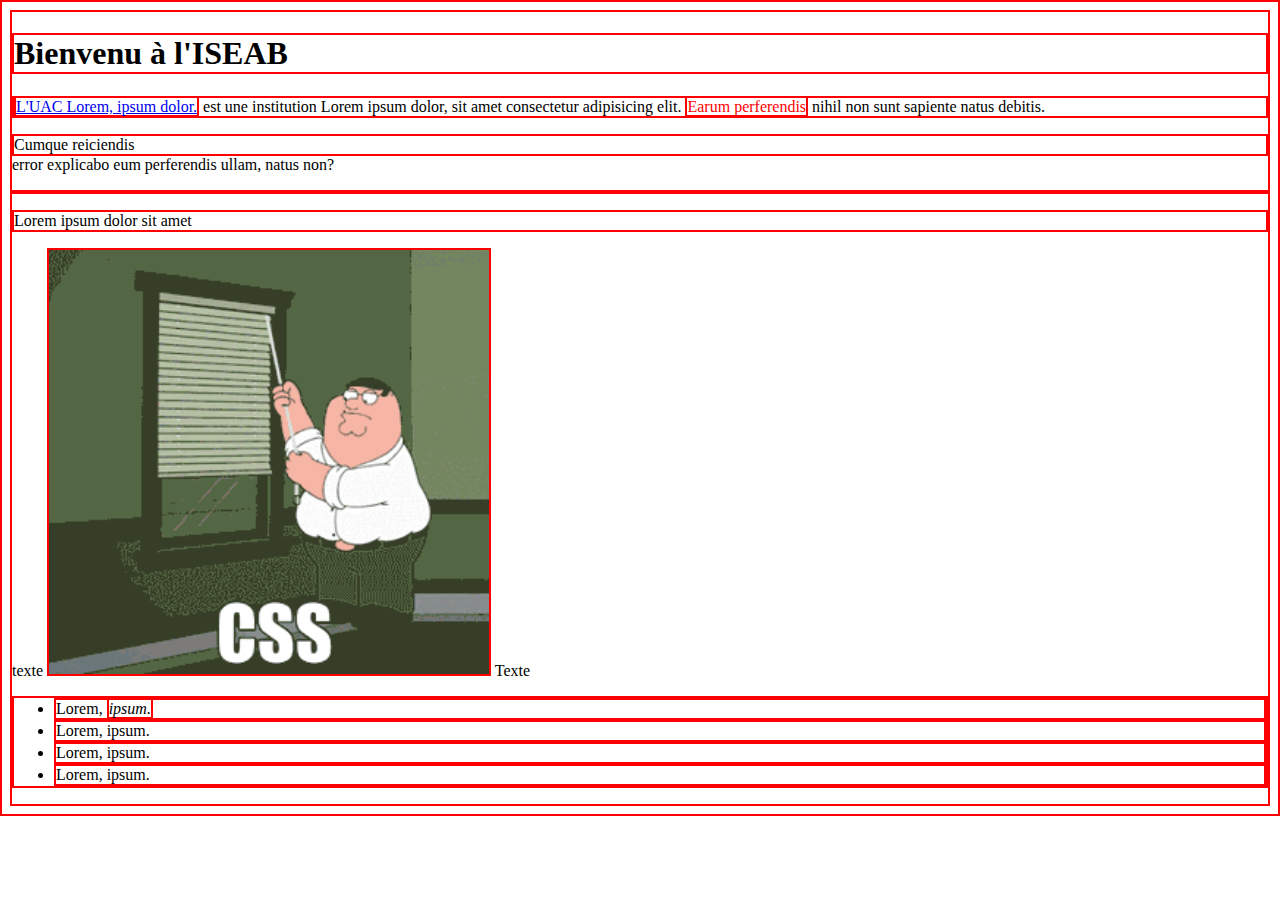
<file: index.html>
<!DOCTYPE html>
<html lang="en">
<head>
    <meta charset="UTF-8">
    <title>Home page</title>
    <link rel="stylesheet" href="style3.css">
</head>
<body>
    <h1>Bienvenu à l'ISEAB</h1>
    <p><a href="www.uaconline.edu.cd">L'UAC Lorem, ipsum dolor.</a> est une institution Lorem ipsum dolor, sit amet consectetur adipisicing elit. <span id="text1">Earum perferendis</span> nihil non sunt sapiente natus debitis. <div>Cumque reiciendis</div> error explicabo eum perferendis ullam, natus non?</p>

    <p>Lorem ipsum dolor sit amet </p> texte
    <img src="assets/images/css.gif" alt="Photo css" width="440"> Texte
    <ul>
        <li>Lorem, <em>ipsum.</em></li>
        <li>Lorem, ipsum.</li>
        <li>Lorem, ipsum.</li>
        <li>Lorem, ipsum.</li>
    </ul>
</body>
</html>
</file>
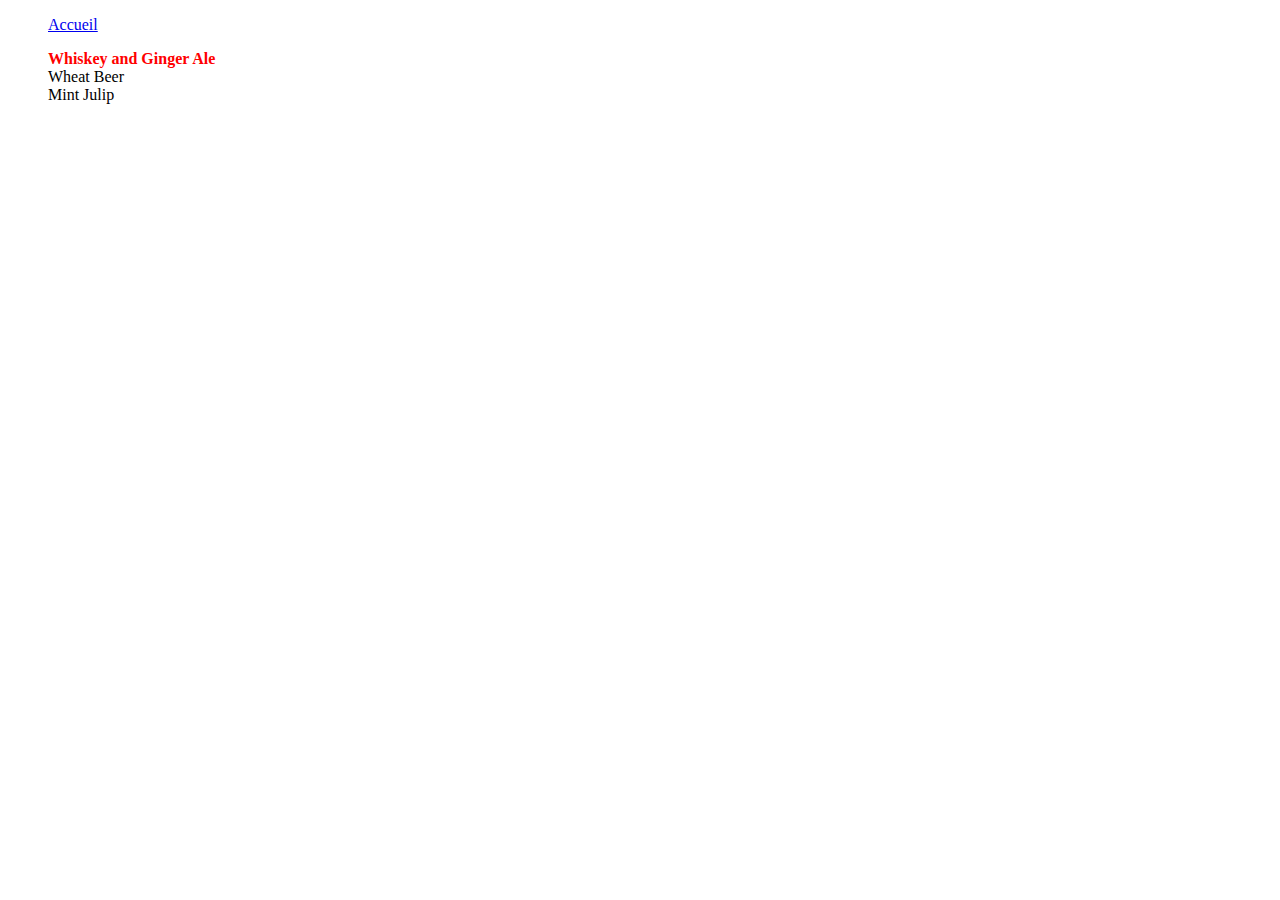
<file: autres/index.html>
<!DOCTYPE html>
<html lang="en">
<head>
    <meta charset="UTF-8">
    <meta name="viewport" content="width=device-width, initial-scale=1.0">
    <title>Accueil</title>
    <link rel="stylesheet" href="style.css">
</head>
<body>
    <header>
        <nav>
            <ul>
                <li><a href="#">Accueil</a></li>
            </ul>
        </nav>
    </header>
    <main>
        <ul id="summer-drinks">
            <li class="favorite">Whiskey and Ginger Ale</li>
            <li>Wheat Beer</li>
            <li>Mint Julip</li>
         </ul>
    </main>
</body>
</html>
</file>
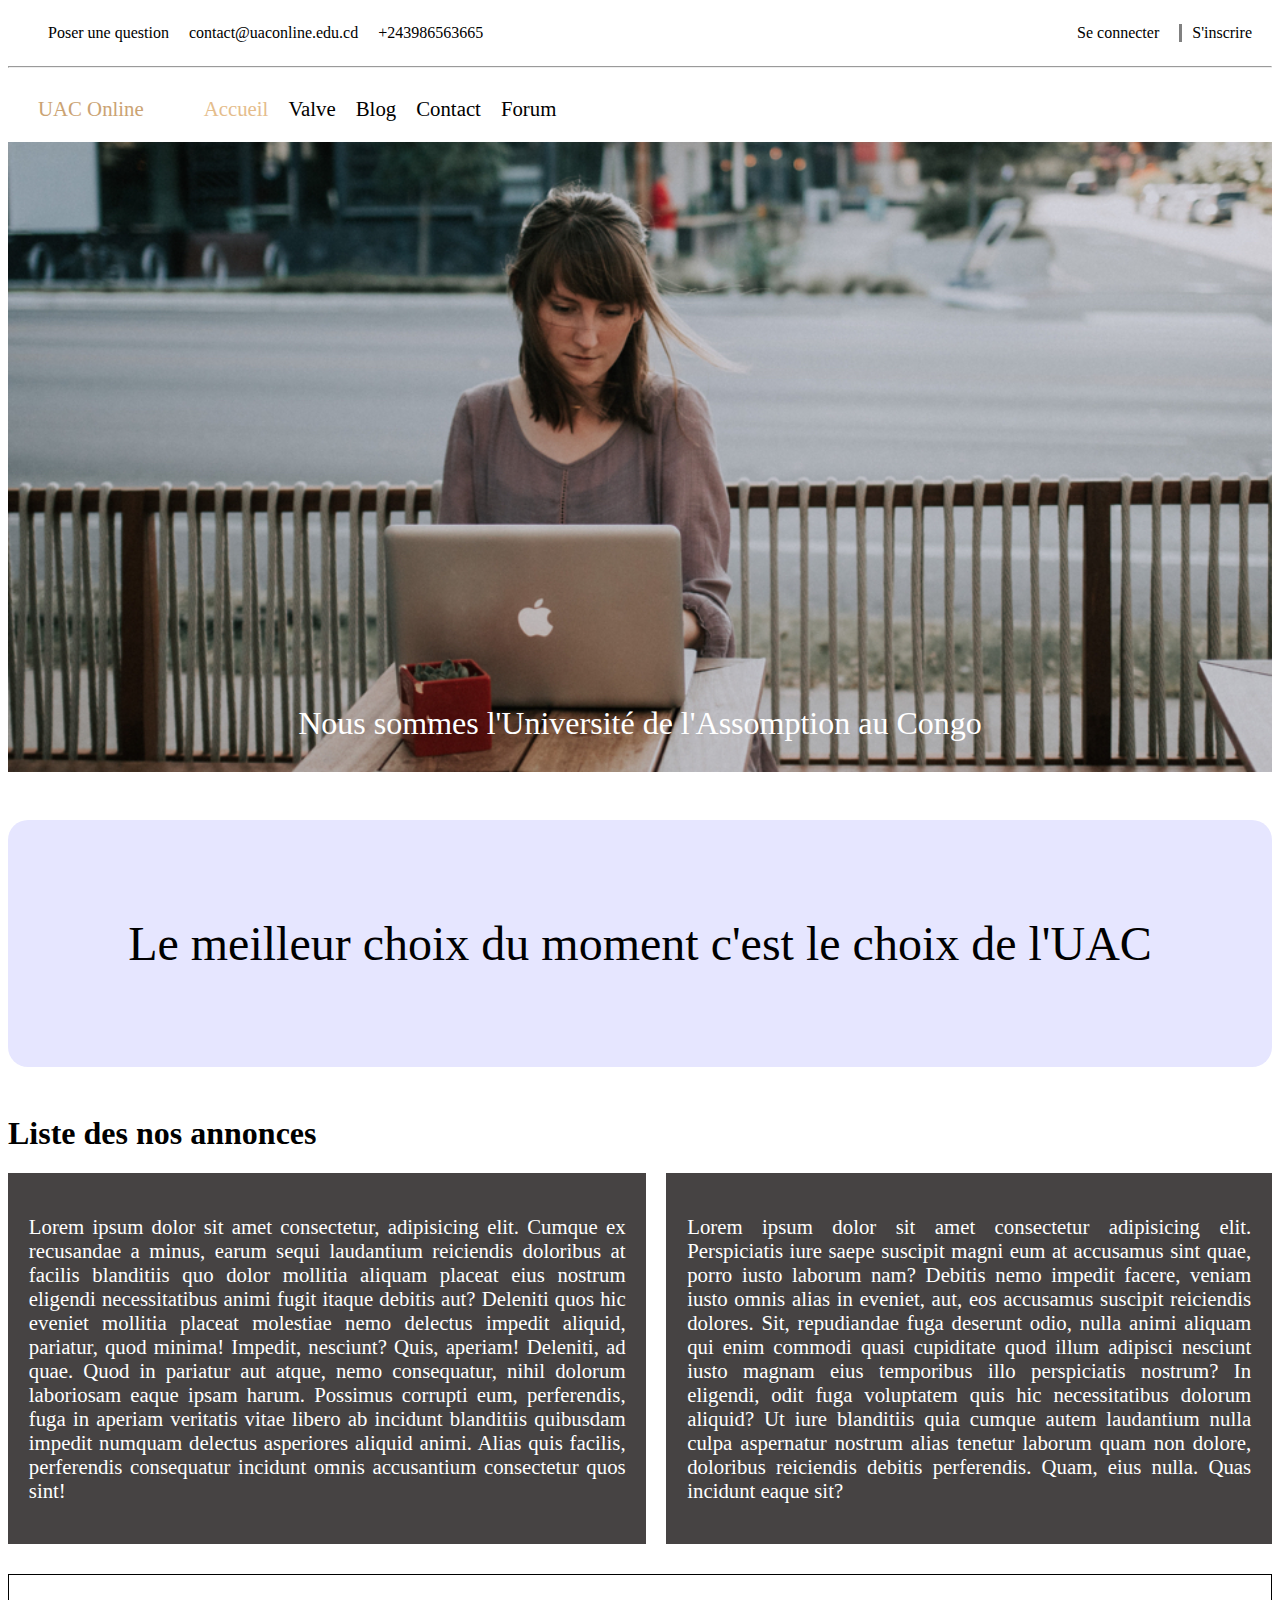
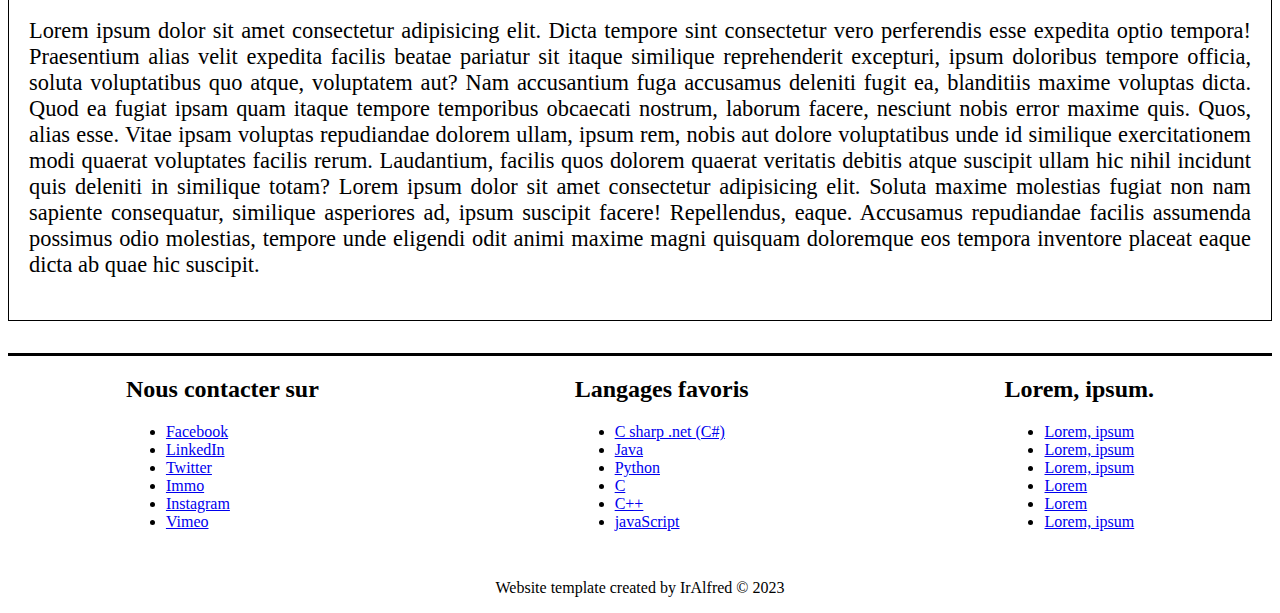
<file: tp1/index.html>
<!DOCTYPE html>
<html lang="en">
<head>
    <meta charset="UTF-8">
    <meta name="viewport" content="width=device-width, initial-scale=1.0">
    <title>Accueil - UAC Online</title>
    <link rel="stylesheet" href="style.css">

    <!-- OG -->
	<meta property="og:title" content="Labo UAC :" />
	<meta property="og:description" content="Laboratoire informatique de l'UAC" />
	<meta property="og:image" content="https://www.tp1.polytech.uaclab.net/img.jpg">
	<meta property="og:locale" content="fr_FR" />
	<meta property="og:url" content="https://www.tp1.polytech.uaclab.net" />
	<meta property="og:type" content="article">
	<meta property="og:fb:app_id">
	<meta name="format-detection" content="telephone=no">
</head>
<body>
    <header>
        <div class="flex-container main-top">
            <div>
                <ul class="flex-container">
                    <li>Poser une question</li>
                    <li>contact@uaconline.edu.cd</li>
                    <li>+243986563665</li>
                </ul>
            </div>
            <div>
                <ul class="flex-container">
                    <li>Se connecter</li>
                    <li class="border-left">S'inscrire</li>
                </ul>
            </div>
        </div><hr>
        <nav class="flex-container">
            <div>
                <p class="brand">UAC Online</p>
            </div>
            <ul class="flex-container nav">
                <li class="active"><a class="active" href="#">Accueil</a></li>
                <li><a href="#">Valve</a></li>
                <li><a href="#">Blog</a></li>
                <li><a href="#">Contact</a></li>
                <li><a href="#">Forum</a></li>
            </ul>
        </nav>
    </header>
    <main>
        <div id="poster-carousel">
            Nous sommes l'Université de l'Assomption au Congo
        </div>
        <div id="devise">
            Le meilleur choix du moment c'est le choix de l'UAC
        </div>
        <h1>Liste des nos annonces</h1>
        <div id="annonces" class="flex-container">
            <div class="annonce">
                <p>Lorem ipsum dolor sit amet consectetur, adipisicing elit. Cumque ex recusandae a minus, earum sequi laudantium reiciendis doloribus at facilis blanditiis quo dolor mollitia aliquam placeat eius nostrum eligendi necessitatibus animi fugit itaque debitis aut? Deleniti quos hic eveniet mollitia placeat molestiae nemo delectus impedit aliquid, pariatur, quod minima! Impedit, nesciunt? Quis, aperiam! Deleniti, ad quae. Quod in pariatur aut atque, nemo consequatur, nihil dolorum laboriosam eaque ipsam harum. Possimus corrupti eum, perferendis, fuga in aperiam veritatis vitae libero ab incidunt blanditiis quibusdam impedit numquam delectus asperiores aliquid animi. Alias quis facilis, perferendis consequatur incidunt omnis accusantium consectetur quos sint!</p>
            </div>
            <div class="annonce">
                <p>Lorem ipsum dolor sit amet consectetur adipisicing elit. Perspiciatis iure saepe suscipit magni eum at accusamus sint quae, porro iusto laborum nam? Debitis nemo impedit facere, veniam iusto omnis alias in eveniet, aut, eos accusamus suscipit reiciendis dolores. Sit, repudiandae fuga deserunt odio, nulla animi aliquam qui enim commodi quasi cupiditate quod illum adipisci nesciunt iusto magnam eius temporibus illo perspiciatis nostrum? In eligendi, odit fuga voluptatem quis hic necessitatibus dolorum aliquid? Ut iure blanditiis quia cumque autem laudantium nulla culpa aspernatur nostrum alias tenetur laborum quam non dolore, doloribus reiciendis debitis perferendis. Quam, eius nulla. Quas incidunt eaque sit?</p>
            </div>
        </div>
        <div style="text-align: justify; font-size: 1.4em; padding: 20px;border: 1px solid black; margin-top: 30px; margin-bottom: 20px;">
            <p>Lorem ipsum dolor sit amet consectetur adipisicing elit. Dicta tempore sint consectetur vero perferendis esse expedita optio tempora! Praesentium alias velit expedita facilis beatae pariatur sit itaque similique reprehenderit excepturi, ipsum doloribus tempore officia, soluta voluptatibus quo atque, voluptatem aut? Nam accusantium fuga accusamus deleniti fugit ea, blanditiis maxime voluptas dicta. Quod ea fugiat ipsam quam itaque tempore temporibus obcaecati nostrum, laborum facere, nesciunt nobis error maxime quis. Quos, alias esse. Vitae ipsam voluptas repudiandae dolorem ullam, ipsum rem, nobis aut dolore voluptatibus unde id similique exercitationem modi quaerat voluptates facilis rerum. Laudantium, facilis quos dolorem quaerat veritatis debitis atque suscipit ullam hic nihil incidunt quis deleniti in similique totam? Lorem ipsum dolor sit amet consectetur adipisicing elit. Soluta maxime molestias fugiat non nam sapiente consequatur, similique asperiores ad, ipsum suscipit facere! Repellendus, eaque. Accusamus repudiandae facilis assumenda possimus odio molestias, tempore unde eligendi odit animi maxime magni quisquam doloremque eos tempora inventore placeat eaque dicta ab quae hic suscipit.</p>
        </div>
    </main>
    <footer>
        <div class="flex-container footer">
            <div>
                <h2>Nous contacter sur</h2>
                <ul>
                    <li><a href="#">Facebook</a></li>
                    <li><a href="#">LinkedIn</a></li>
                    <li><a href="#">Twitter</a></li>
                    <li><a href="#">Immo</a></li>
                    <li><a href="#">Instagram</a></li>
                    <li><a href="#">Vimeo</a></li>
                </ul>
            </div>
            <div>
                <h2>Langages favoris</h2>
                <ul>
                    <li><a href="#">C sharp .net (C#)</a></li>
                    <li><a href="#">Java</a></li>
                    <li><a href="#">Python</a></li>
                    <li><a href="#">C</a></li>
                    <li><a href="#">C++</a></li>
                    <li><a href="#">javaScript</a></li>
                </ul>
            </div>
            <div>
                <h2>Lorem, ipsum.</h2>
                <ul>
                    <li><a href="#">Lorem, ipsum</a></li>
                    <li><a href="#">Lorem, ipsum</a></li>
                    <li><a href="#">Lorem, ipsum</a></li>
                    <li><a href="#">Lorem</a></li>
                    <li><a href="#">Lorem</a></li>
                    <li><a href="#">Lorem, ipsum</a></li>
                </ul>
            </div>
        </div>
        <p style="text-align: center;">Website template created by IrAlfred &copy; 2023</p>
    </footer>

    <script>
        document.oncontextmenu = function(){return false;}
    </script>
</body>
</html>
</file>
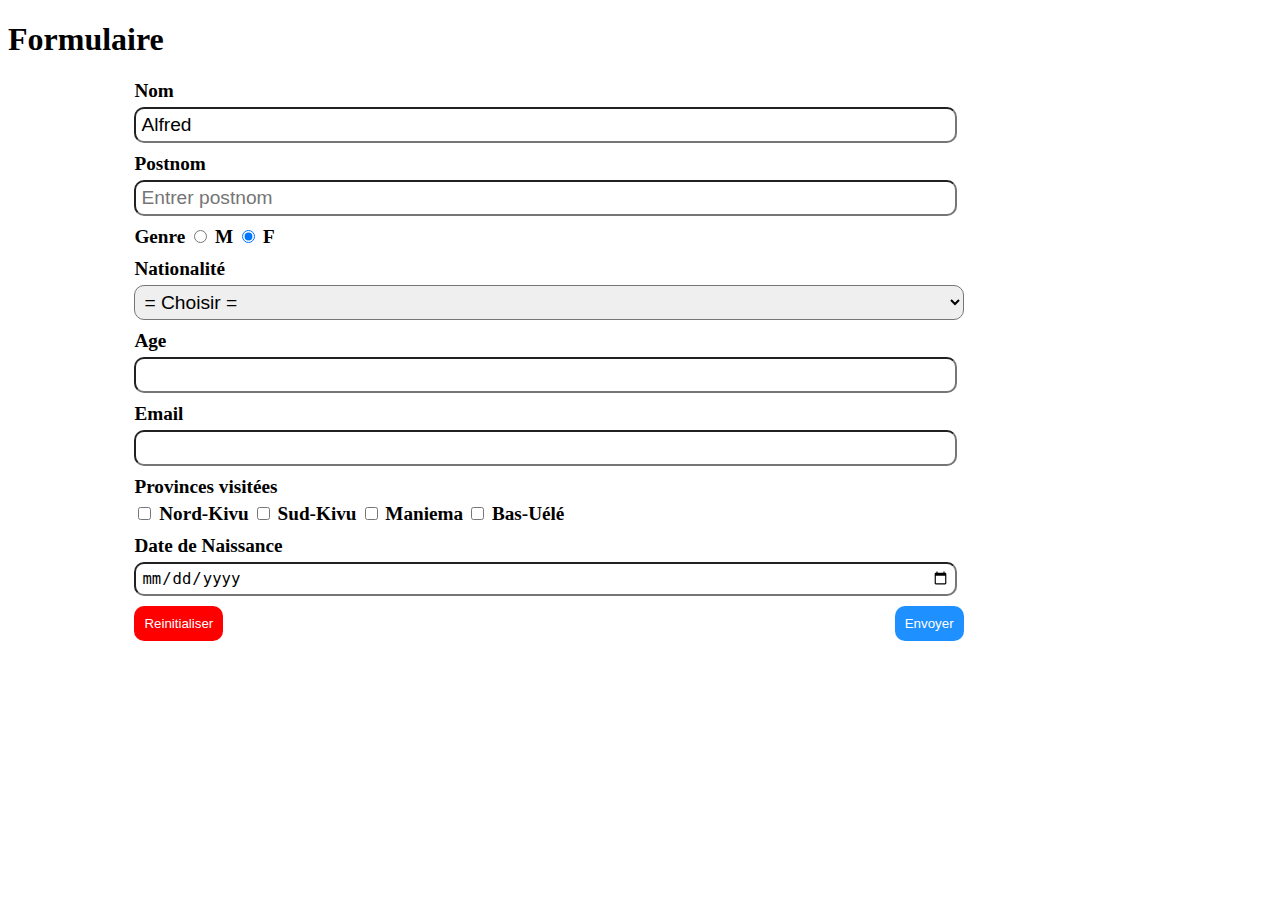
<file: webApp0708/index.html>
<!DOCTYPE html>
<html lang="en">
<head>
    <meta charset="UTF-8">
    <meta name="viewport" content="width=device-width, initial-scale=1.0">
    <title>Intro formulaires</title>
    <link rel="stylesheet" href="style.css">
</head>
<body>
    <header>
        <h1>Formulaire</h1>
    </header>
    <main>
        <form action="enregistrement.php" method="POST" enctype="multipart/form-data">
            <div class="ligne">
                <label for="nom">Nom</label>
                <div><input type="text" id="nom" name="nom" placeholder="Entrer votre nom" required maxlength="25" value="Alfred"></div>
            </div>
            
            <div class="ligne">
                <label for="postnom">Postnom</label>
                <div>
                    <input type="text" name="postnom" id="postnom" placeholder="Entrer postnom" required maxlength="25">
                </div>
            </div>
            
            <div class="ligne">
                <label for="genre">Genre</label>
                <label><input type="radio" name="genre"> M</label>
                <label><input type="radio" name="genre" checked> F</label>
            </div>
            <div class="ligne">
                <label for="nationalite">Nationalité</label>
                <div>
                    <select name="nationalite" id="nationalite">
                        <option value="" disabled selected>= Choisir =</option>
                        <option value="cd">Congolaise</option>
                        <option value="ug">Ugandaise</option>
                        <option value="bu">Burundaise</option>
                        <option value="fr">Française</option>
                    </select>
                </div>
            </div>
            
            <div class="ligne">
                <label for="age">Age</label>
                <div>
                    <input type="number" name="age" id="age" required>
                </div>
            </div>
            <div class="ligne">
                <label for="email">Email</label>
                <div>
                    <input type="email" name="email" id="email" required>
                </div>
            </div>
            
            <div class="ligne">
                <label for="province">Provinces visitées</label>
                <div>
                    <label><input type="checkbox" name="province" id="province"> Nord-Kivu</label>
                    <label><input type="checkbox" name="province" id="province"> Sud-Kivu</label>
                    <label><input type="checkbox" name="province" id="province"> Maniema</label>
                    <label><input type="checkbox" name="province" id="province"> Bas-Uélé</label>
                </div>
            </div>
            
            <div class="ligne">
                <label for="dateNaiss">Date de Naissance</label>
                <div>
                    <input type="date" name="dateNaiss" id="dateNaiss">
                </div>
            </div>
            
            <div class="ligne ligne-button">
                <!-- <input type="reset" value="Reinitialiser"> -->
                <!-- <input type="submit" value="Enregistrer"> -->
                <button type="reset">Reinitialiser</button>
                <button type="submit">Envoyer</button>
            </div>

        </form>
    </main>
</body>
</html>
</file>
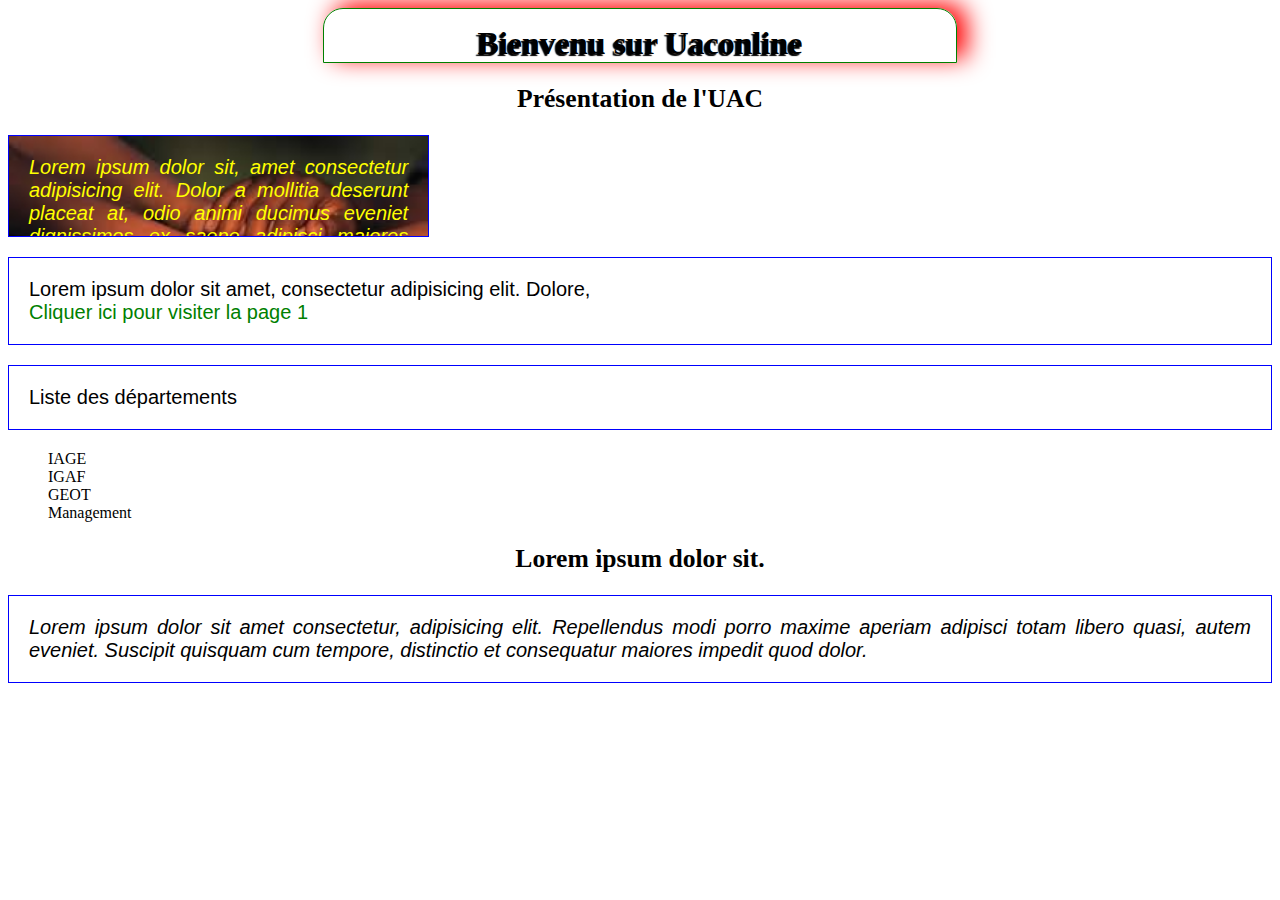
<file: accueil.html>
<!DOCTYPE html>
<html lang="en">
<head>
    <meta charset="UTF-8">
    <meta name="viewport" content="width=device-width, initial-scale=1.0">
    <link rel="stylesheet" href="style2.css">
    <title>Accueil</title>
</head>
<body>
    <h1>Bienvenu sur Uaconline</h1>
    <h2>Présentation de l'UAC</h2>
    <p id="text1">Lorem ipsum dolor sit, amet consectetur adipisicing elit. Dolor a mollitia deserunt placeat at, odio animi ducimus eveniet dignissimos ex saepe adipisci maiores perspiciatis laudantium. Excepturi, perferendis! Facere, ab tenetur?</p>

    <p>Lorem ipsum dolor sit amet, consectetur adipisicing elit. Dolore, <br>
    <a href="test1.html">Cliquer ici pour visiter la page 1</a>
    </p>
    <p>Liste des départements</p>
    <ul>
        <li>IAGE</li>
        <li>IGAF</li>
        <li>GEOT</li>
        <li>Management</li>
    </ul>

    <h2>Lorem ipsum dolor sit.</h2>

    <p>Lorem ipsum dolor sit amet consectetur, adipisicing elit. Repellendus modi porro maxime aperiam adipisci totam libero quasi, autem eveniet. Suscipit quisquam cum tempore, distinctio et consequatur maiores impedit quod dolor.</p>

</body>
</html>
</file>
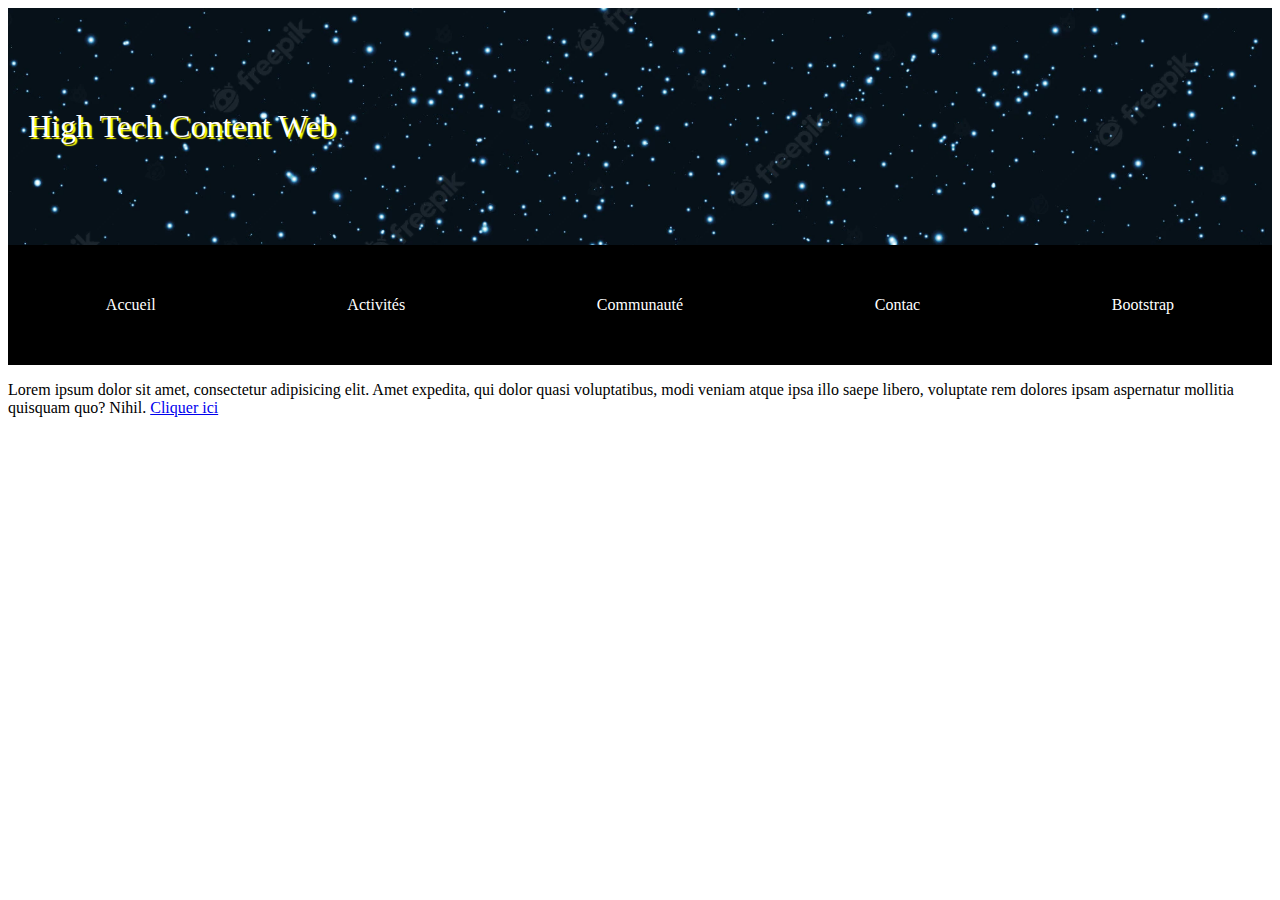
<file: index2.html>
<!DOCTYPE html>
<html lang="en">
<head>
    <meta charset="UTF-8">
    <title>Accueil</title>
    <link rel="stylesheet" href="style4.css">
</head>
<body>
    <header>
        <div id="devise">
            High Tech Content Web
        </div>
        <nav>
<ul>
    <li><a href="index2.html">Accueil</a></li>
    <li><a href="activites.html">Activités</a></li>
    <li><a href="communaute.html">Communauté</a></li>
    <li><a href="contact.html">Contac</a></li>
    <li><a href="bootstrap.html">Bootstrap</a></li>
</ul>
        </nav>
    </header>
    <main>
        <section>
            <p>Lorem ipsum dolor sit amet, consectetur adipisicing elit. Amet expedita, qui dolor quasi voluptatibus, modi veniam atque ipsa illo saepe libero, voluptate rem dolores ipsam aspernatur mollitia quisquam quo? Nihil. <a href="https://www.uaconline.edu.cd">Cliquer ici</a></p>
        </section>
        <section>
            <article>

            </article>
            <aside>

            </aside>
        </section>
    </main>
    <footer>

    </footer>
</body>
</html>
</file>
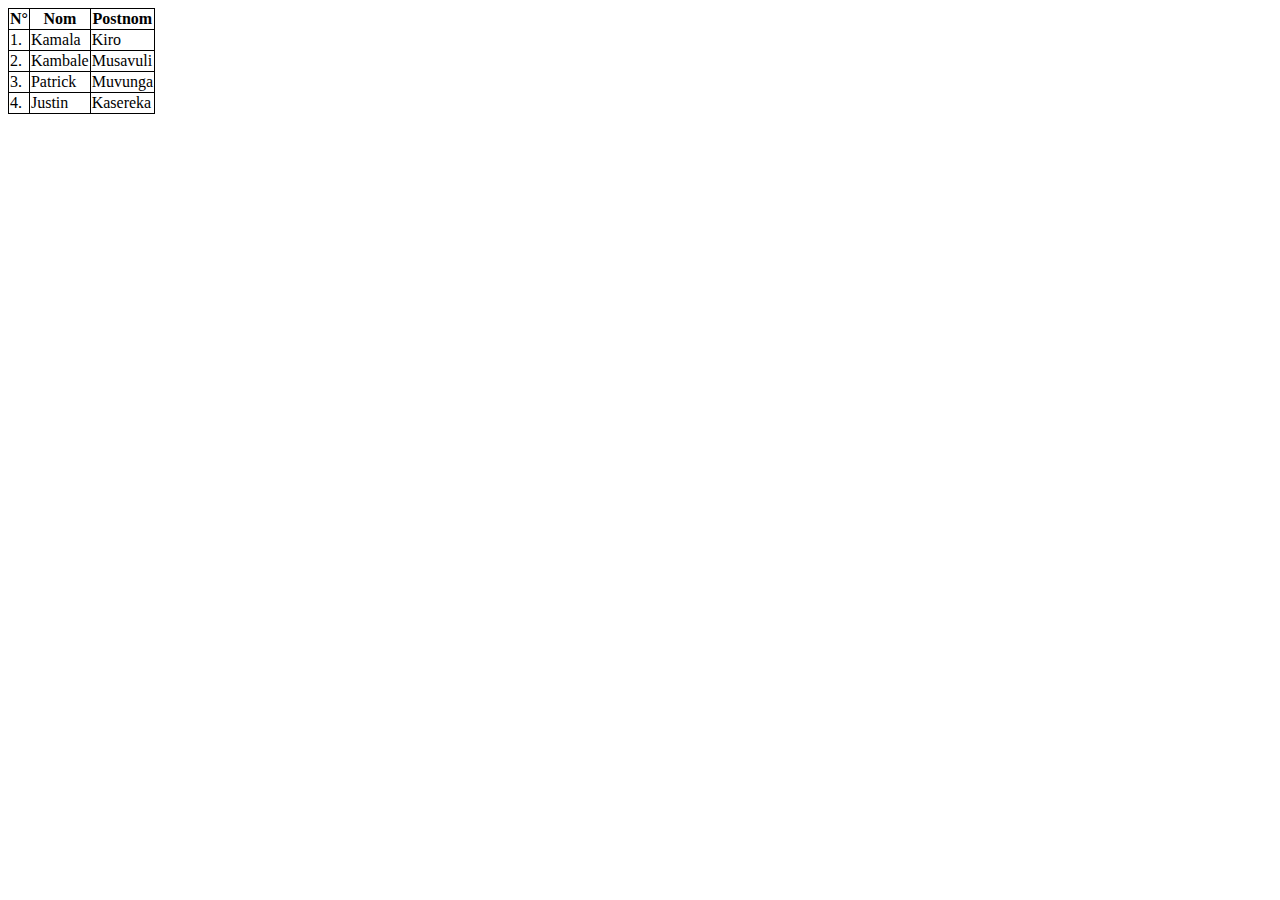
<file: tab.html>
<!DOCTYPE html>
<html lang="en">
<head>
    <meta charset="UTF-8">
    <meta name="viewport" content="width=device-width, initial-scale=1.0">
    <title>Tableaux</title>
    <link rel="stylesheet" href="tab.css">
</head>
<body>
    <main>
        <table>
            <thead>
                <tr>
                    <th>N°</th>
                    <th>Nom</th>
                    <th>Postnom</th>
                </tr>
            </thead>
            <tbody>
                <tr>
                    <td>1.</td>
                    <td>Kamala</td>
                    <td>Kiro</td>
                </tr>
                <tr>
                    <td>2.</td>
                    <td>Kambale</td>
                    <td>Musavuli</td>
                </tr>
                <tr>
                    <td>3.</td>
                    <td>Patrick</td>
                    <td>Muvunga</td>
                </tr>
                <tr>
                    <td>4.</td>
                    <td>Justin</td>
                    <td>Kasereka</td>
                </tr>
            </tbody>
        </table>
    </main>
</body>
</html>
</file>
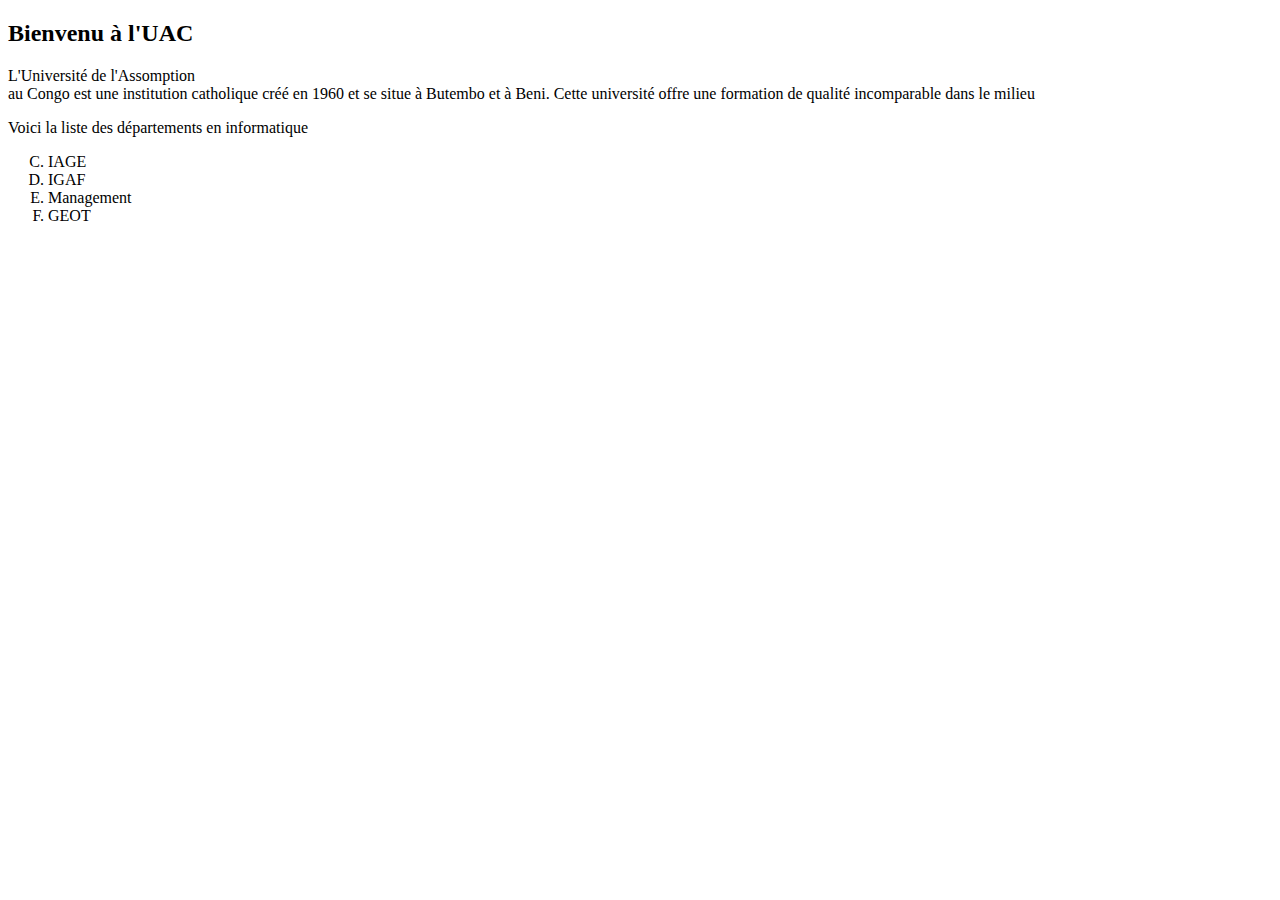
<file: test1.html>
<!DOCTYPE html>
<html>
    <head>
        <title>UAC Butembo</title>
        <meta charset="utf-8">
    </head>
    <body>
        <h2>Bienvenu à l'UAC</h2>
        <p>L'Université de l'Assomption<br> au Congo est une institution catholique créé en 1960 et se situe à Butembo et à Beni. Cette université offre une formation de qualité incomparable dans le milieu</p>
         <p>Voici la liste des départements en informatique</p>
        <ol type="A" start="3">
            <li>IAGE</li>
            <li>IGAF</li>
            <li>Management</li>
            <li>GEOT</li>
         </ol>
          
    </body>
</html>
</file>
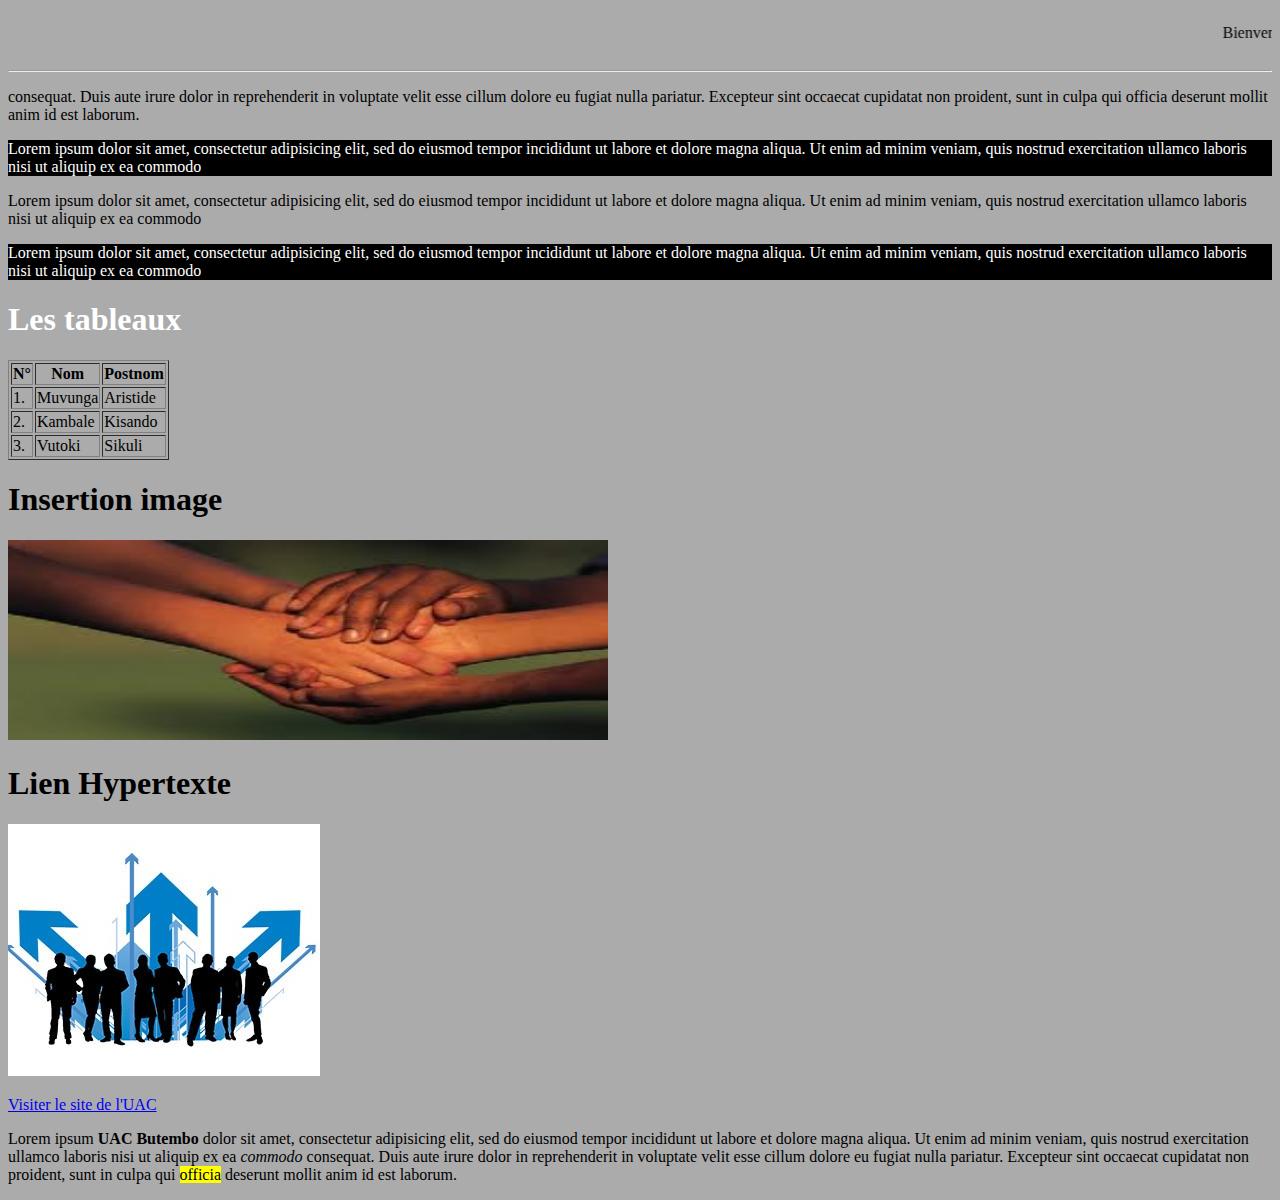
<file: test2.html>
<!DOCTYPE html>
<html>
<head>
	<meta charset="utf-8">
	<title>UAC Online</title>
	<!-- <style>
		p
		{
			color: red;
		}
	</style> -->
	<link rel="stylesheet" href="style.css">
</head>
<body>
	<marquee><p>Bienvenu à l'<b>Université</b> de l'Assomption au <i>Congo</i></p></marquee>
	<hr>
	<p>
	consequat. Duis aute irure dolor in reprehenderit in voluptate velit esse
	cillum dolore eu fugiat nulla pariatur. Excepteur sint occaecat cupidatat non
	proident, sunt in culpa qui officia deserunt mollit anim id est laborum.</p>
	<p class="paragraphebleu">Lorem ipsum dolor sit amet, consectetur adipisicing elit, sed do eiusmod
	tempor incididunt ut labore et dolore magna aliqua. Ut enim ad minim veniam,
	quis nostrud exercitation ullamco laboris nisi ut aliquip ex ea commodo</p>
	<p id="citation">Lorem ipsum dolor sit amet, consectetur adipisicing elit, sed do eiusmod
	tempor incididunt ut labore et dolore magna aliqua. Ut enim ad minim veniam,
	quis nostrud exercitation ullamco laboris nisi ut aliquip ex ea commodo</p>
	<p class="paragraphebleu">Lorem ipsum dolor sit amet, consectetur adipisicing elit, sed do eiusmod
	tempor incididunt ut labore et dolore magna aliqua. Ut enim ad minim veniam,
	quis nostrud exercitation ullamco laboris nisi ut aliquip ex ea commodo</p>

	<h1>Les tableaux</h1>

	<table border="1">
		<thead>
			<tr>
				<th>N°</th>
				<th>Nom</th>
				<th>Postnom</th>
			</tr>
		</thead>
		<tbody>
			<tr>
				<td>1.</td>
				<td>Muvunga</td>
				<td>Aristide</td>
			</tr>
			<tr>
				<td>2.</td>
				<td>Kambale</td>
				<td>Kisando</td>
			</tr>
			<tr>
				<td>3.</td>
				<td>Vutoki</td>
				<td>Sikuli</td>
			</tr>
		</tbody>
	</table>
	<h1>Insertion image</h1>
	<img src="../assets/images/charite.jpg" title="Mon image" alt="Ma photo de profil" width="600" height="200" />

	<h1>Lien Hypertexte</h1>
	<p><a href="test1.html" title="Aller à la page suivante"><img src="assets/images/qui.jpg"></a></p>

	<p><a  href="https://www.uaconline.edu.cd/"
	 target="_blank">Visiter le site de l'UAC</a></p>

	 <p>Lorem ipsum <strong>UAC Butembo</strong> dolor sit amet, consectetur adipisicing elit, sed do eiusmod
	 tempor incididunt ut labore et dolore magna aliqua. Ut enim ad minim veniam,
	 quis nostrud exercitation ullamco laboris nisi ut aliquip ex ea <em>commodo</em>
	 consequat. Duis aute irure dolor in reprehenderit in voluptate velit esse
	 cillum dolore eu fugiat nulla pariatur. Excepteur sint occaecat cupidatat non
	 proident, sunt in culpa qui <mark>officia</mark> deserunt mollit anim id est laborum.</p>
</body>
</html>
</file>
<file: style3.css>
*
{
    border: 2px red solid;
    /* margin: 0px; */
}

/* 
    block 
    p, h1 - h6, ul, li, ol, 

    inline
    a, img, em, strong, mark, 

    balises universelles
*/

/* span
{
    color: green;
} */

#text1
{
    color: red;
}
</file>
<file: autres/style.css>
.favorite {
    color: red;
    font-weight: bold;
  }
li
{
    display: block;
}
</file>
<file: tp1/style.css>
.flex-container
{
    display: flex;
    gap: 20px;
}
.main-top
{
    justify-content: space-between;
    padding-right: 20px;
    margin-bottom: 0px;
}
header ul
{
    list-style-type: none;
}
.nav a
{
    color: black;
    text-decoration: none;
    

}
nav
{
    font-size: 1.3em;
    margin-top: 0px;
    margin-left: 30px;
}
.border-left
{
    border-left: 3px solid grey;
    padding-left: 10px;
}
nav .active
{
    color:rgb(229, 189, 140);
}
.brand
{
    color: rgb(203, 163, 115);
}
#poster-carousel
{
    background-image: url(images/apprenant2.jpg);
    height: 600px;
    background-size: cover;
    color: white;
    font-size: 2em;
    display: flex;
    justify-content: center;
    align-items: flex-end;
    padding-bottom: 30px;
}
#devise
{
    margin-top: 1em;
    margin-bottom: 1em;
    padding: 2em;
    color:black;
    background-color:  #e6e6ff;
    font-size: 3em;
    display: flex;
    justify-content: center;
    align-items: center;
    border-radius: 20px;
}
.annonce
{
    text-align: justify;
    background-color: rgba(53, 49, 49, 0.914);
    color: white;
    padding: 1em;
    font-size: 1.3em;
}

.footer
{
    margin-top: 2em;
    margin-bottom: 2em;
    justify-content: space-around;
    border-top: solid 3px black;
}
</file>
<file: webApp0708/style.css>
input[type="text"], input[type="number"],input[type="date"], input[type="email"]
{
    width: 80%;
    font-size: 1.2em;
    padding: 5px;
    border-radius: 10px;
}
select
{
    width: 82%;
    font-size: 1.2em;
    padding: 5px;
    border-radius: 10px;
}
form{
    width: 80%;
    margin: auto;
}

.ligne
{
    margin-top: 10px;
}

label{
    font-size: 1.2em;
    font-weight: bold;
}
.ligne div
{
    margin-top: 5px;
}

button[type="submit"]
{
    background-color:#1e90ff;
    color: white;
    padding: 10px;
    border-radius: 10px;
    border: none;
}
button[type="reset"]{
    background-color: red;
    color: white;
    padding: 10px;
    border-radius: 10px;
    border: none;
}

.ligne-button
{
    width: 82%;
    display: flex;
    justify-content: space-between;
}
</file>
<file: style2.css>
p
{
    font-size: 20px;
    font-family: 'Segoe UI', Tahoma, Geneva, Verdana, sans-serif;
    
    text-align: justify;
    /* text-decoration: underline; */

    padding: 20px;
    border: 1px solid blue;
}
p:hover
{
    color: blue;
    /*font-size: 30px;*/
}


#text1
{
    color: yellow;
    background-image: url('assets/images/charite.jpg');
    background-repeat: no-repeat; /* pas de repetition de l'image */
    /* background-repeat: repeat-x; repetition suivant l'axe des x */
    /* background-repeat: repeat-y;  repetition suivant l'axe des y*/
    background-size: cover; /* Adaptation de l'image de fond au conteneur */
    opacity: 1;
    height: 60px;
    width: 30%;

    min-width: 100px;

    overflow: hidden;
    
    /* 
        hidden: le texte qui dépasse est caché
        auto: barre de défilement lors du dépassement
        scroll: barre de défilement même quand il n'y a pas dépassement
    */

}

h2+p
{
    font-style: oblique;
}

h1
{
    font-size: 200%;
    font-weight: bold;
    text-align: center;
    border : green  1px solid;
    border-radius: 20px 20px 0px 0px; 
   /*  box-shadow: 10px 10px 20px black; */

   /* 
        top: au dessus
        bottom: en dessous
        left: gauche
        right: droite
   */

   padding-top: 0.5em;

   width: 50%;   /* Largeur */
   /* height: 200px; */
   margin: auto;  /* Centrer l'élément */

   box-shadow: 10px -5px 25px red;
   text-shadow: -2px 2px 1px #000;
}

h1:hover
{
    text-shadow: -2px 2px 1px #000;
}

h2
{
    font-size: 160%;   /* taille de la police */
    text-align: center;
}

a
{
    /* text-decoration:line-through; */
    /* text-decoration: overline; */
    color: green;
    text-decoration: none;
    padding-bottom: 5px;
}

a:focus
{
    background-color: #ababab;
}

/* 
    hover: survole de la souris
    visited: lien déjà visité
    active: lors du clic
    focus: lorsque l'élément a le focus

*/

a:hover
{
   /*  color: white;
    background-color: blue; */
    /* text-decoration: underline; */
    border-bottom: 2px green solid;

}
a:visited
{
    color: red;
}
a:active
{
    background-color: aqua;
}

ul
{
    list-style-type: none;
}
</file>
<file: style4.css>
#devise
{
    background-image: url("assets/images/etoiles.webp");
    padding-top: 100px;
    padding-bottom: 100px;
    padding-left: 20px;
    font-size: 2em;
    color: white;
    background-repeat: no-repeat;
    background-size: cover;
    text-shadow: 2px 2px 1px yellow;
}

/* li
{
    display: inline-block;
} */
/* nav a
{
    color: green;
} */

/* main a
{
    display: block;
} */

nav ul
{
    display: flex;
    list-style-type: none;
    gap: 16px;
    padding: 10px;
    /* flex-direction: column; */
    /* flex-direction: row-reverse; */
    /* justify-content: space-between; */
    justify-content: space-around;
    background-color: black;
    color: white;
    margin: 0px;
    height: 100px;
    align-items: center;
    /* align-items: flex-end; */
}

nav a
{
    color: white;
    text-decoration: none;
}

nav ul li
{
    /* padding: 1em; */
    /* gap: 10px; */
}
</file>
<file: tab.css>
table
{
    border-collapse: collapse;
}
th, td
{
    border:1px solid black;
}
</file>
<file: style.css>
p+h1
{
	color: #fff;
}

body
{
	background-color: #ababab;
}

.paragraphebleu
{
	color: white;
	background-color: black;
}

#citation
{
	color: #000;
}

.navbar {
	background-color: #333;
	padding: 10px;
}

.section 
{
	background-image: url("background.jpg");
	background-size: cover;
}

.navbar li 
{
	display: inline-block;
	margin-right: 10px;
}

a:hover
{
	text-decoration: underline;
}
</file>
